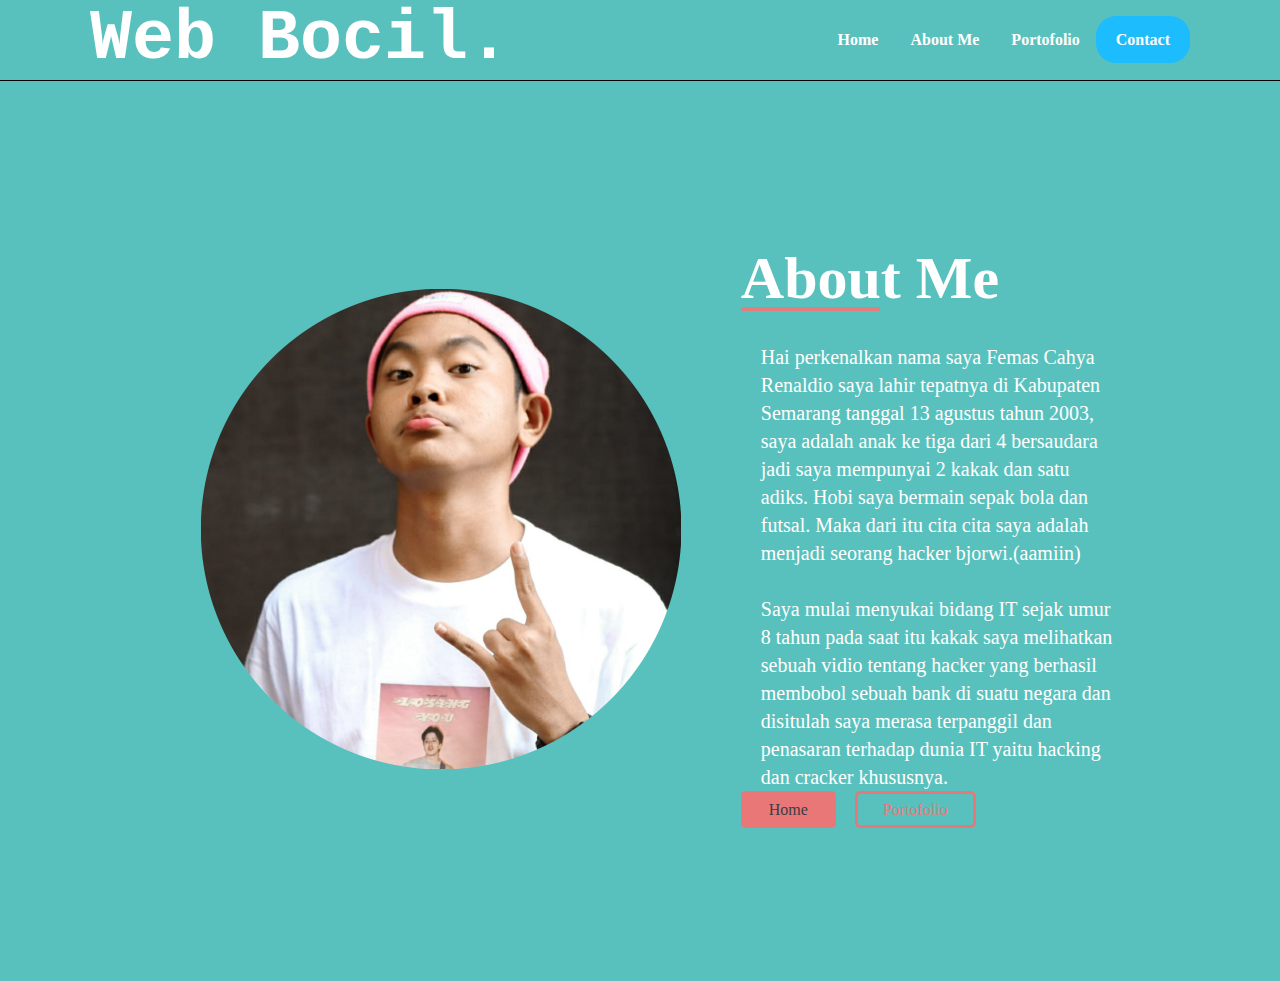
<file: aboutme.html>
<!DOCTYPE html>
<html lang="en">
<head>
    <meta charset="UTF-8">
    <meta http-equiv="X-UA-Compatible" content="IE=edge">
    <meta name="viewport" content="width=device-width, initial-scale=1.0">
    <title>About Me</title>
    <link rel="stylesheet" href="style.css">
</head>
<body>
    <nav>
        <div class="wrapper">
            <div class="logo"><a href="index.html">Web Bocil.</a></div>
            <div class="menu">
                <ul>
                    <li><a href="index.html">Home</a></li>
                    <li><a href="aboutme.html">About Me</a></li>
                    <li><a href="Portofolio.html">Portofolio</a></li>
                    <li><a href="contact.html" class="tbl-biru">Contact</a></li>
                    
                </ul>
            </div>
        </div>
    </nav>
    <div class="main">
        <div class="img">
        <img src="fotoku.png">
    </div>
    <div class="text">
        <h1> About Me</h1>
        <p>Hai perkenalkan nama saya Femas Cahya Renaldio saya lahir tepatnya di Kabupaten Semarang tanggal 13 agustus tahun 2003, saya adalah anak ke tiga dari 4 bersaudara jadi saya mempunyai 2 kakak dan satu adiks. Hobi saya bermain sepak bola dan futsal. Maka dari itu cita cita saya adalah menjadi seorang hacker bjorwi.(aamiin)
            <br><br>
            Saya mulai menyukai bidang IT sejak umur 8 tahun pada saat itu kakak saya melihatkan sebuah vidio tentang hacker yang berhasil membobol sebuah bank di suatu negara dan disitulah saya merasa terpanggil dan penasaran terhadap dunia IT yaitu hacking dan cracker khususnya.
        </p>
        <div class="button">
            <a href="index.html" class="btn btn1">Home</a>
            <a href="portofolio.html" class="btn btn2">Portofolio</a>
        </div>
    </div>
    
    
</body>
</html>
</file>
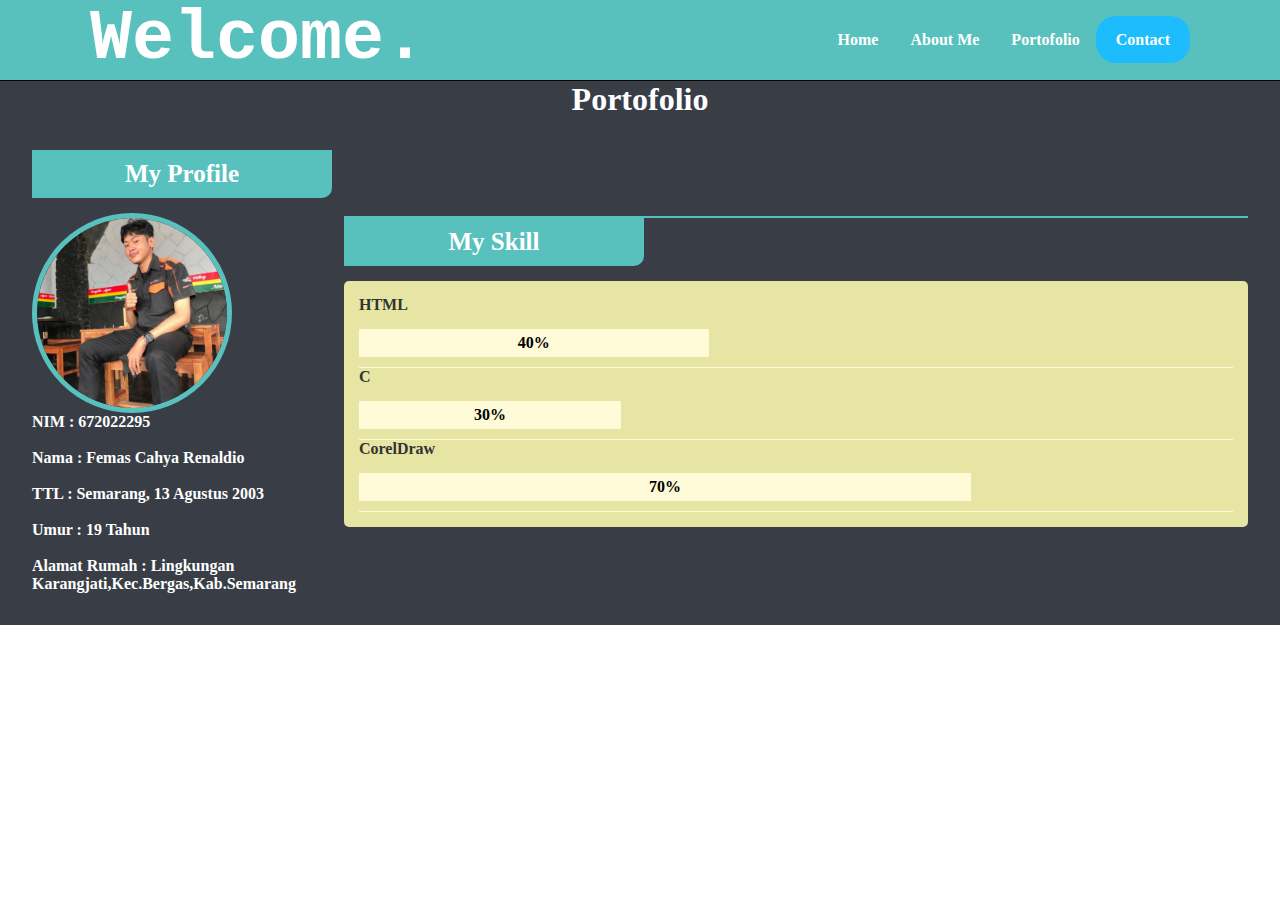
<file: portofolio.html>
<!DOCTYPE html>
<html lang="en">
<head>
    <meta charset="UTF-8">
    <meta http-equiv="X-UA-Compatible" content="IE=edge">
    <meta name="viewport" content="width=device-width, initial-scale=1.0">
    <title>Portofolio</title>
    <link rel="stylesheet" href="style.css">
</head>
<body>
    <nav>
        <div class="wrapper">
            <div class="logo"><a href="index.html">Welcome.</a></div>
            <div class="menu">
                <ul>
                    <li><a href="index.html">Home</a></li>
                    <li><a href="aboutme.html">About Me</a></li>
                    <li><a href="Portofolio.html">Portofolio</a></li>
                    <li><a href="contact.html" class="tbl-biru">Contact</a></li>
                    
                </ul>
            </div>
        </div>
    </nav>
    <div class="porto">
    <div class="container">
        <center>
            <h1>Portofolio</h1>
            <table class="table-container">
            <tr>
                <td class="profile">
                <h1 class="title">My Profile</h1>
    </div>
    <div>
        <img src="profil.png" width="250"heighr="150">
        <span>
            <br>NIM            : 672022295</br>
            <br>Nama           : Femas Cahya Renaldio</br>
            <br>TTL            : Semarang, 13 Agustus 2003</br>
            <br>Umur           : 19 Tahun</br>
            <br>Alamat Rumah   : Lingkungan Karangjati,Kec.Bergas,Kab.Semarang</br>
           

        </span>
    </div>
</td>

<td class="skill">
    <hr>
    <h1 class="title">My Skill</h1>
    <div class="content">
        <ul>
         <li>
            HTML
            <div class="level" style="width:40% ;">
                40%
            </div>
         </li>
         <li>
            C
            <div class="level" style="width:30% ;">
                30%
            </div>
         </li>   
         <li>
            CorelDraw
            <div class="level" style="width:70% ;">
                70%
            </div>
         </li>
        </ul>
    </div>
</td>
</tr>


    </table>
</td>

    
</body>
</html>
</file>
<file: style.css>
*{
    text-decoration: none;
    margin: 0px;
    padding: 0px;
}

body{
    margin: 0px;
    padding: 0px;
    font-family: 'Open Sans',sans-serif;
}

.wrapper {
    width: 1100px;
    margin: auto;
    position: relative;

}

.logo a {
    font-size: 70px;
    font-weight: bold;
    float: left;
    font-family: Courier;
    color: #FFFFFF;
}

.menu {
    float: right;
}

nav {
    width: 100%;
    margin: auto;
    display: flex;
    line-height: 80px;
    position: sticky;
    position: -webkit-sticky;
    top: 0;
    background: #59C1BD;
    z-index: 1;
    border-bottom: 1px solid;
}

nav ul{
    list-style-type: none;
    margin: 0;
    padding: 0;
    overflow: hidden;    
}

nav ul li {
    float: left;
}

nav ul li a{
    color: white;
    font-weight: bold;
    text-align: center;
    padding: 0px 16px 0px 16px;
    text-decoration: none;
}

nav ul li a:hover {
    text-decoration: underline;
}

section {
    margin: auto;
    display: flex;
    margin-bottom: 50px;   
}

.kolom {
    margin-top: 50px;
    margin-bottom: 50px;
}

.kolom .deskripsi {
    font-size: 20px;
    font-weight: bold;
    font-family: 'comic sans-ms';
    color: #E97777;
}

h2 {
    font-family: 'comic sans ms';
    font-weight: 800;
    font-size: 45px;
    margin-bottom: 20px;
    color: #E97777;
    width: 100%;
    line-height: 50px;
}

a.tbl-biru {
    background:#1dbcfd;
    border-radius: 20px;
    margin-top: 20px;
    padding: 15px 20px 15px 20px;
    color: #FFFFFF;
    cursor: pointer;
    font-weight: bold;
}

a.tbl-biru:hover {
    background:#E6E5A3;
    text-decoration: none;   
}

a.tbl-pink {
    background:#E97777;
    border-radius: 20px;
    margin-top: 20px;
    padding: 15px 20px 15px 20px;
    color: #FFFFFF;
    cursor: pointer;
    font-weight: bold;
}

a.tbl-pink:hover {
    background: #393E46;
    text-decoration: none;
}

p {
    margin: 10px 0px 10px 0px;
    padding: 10px 0px 10px 0px;
}

.tengah {
    text-align: center;
    width: 100%;
}

#contact {
    background: #dedede;
    padding: 50px 0px 50px 0px;
}

.footer {
    width: 100%;
    position: relative;
    display: flex;
    flex-wrap: wrap;
    margin: auto;
}

h3 {
    font-family: 'comic sans ms';
    font-weight: 800;
    font-size: 30px;
    margin-bottom: 20px;
    color: #393E46;
    width: 100%;
    line-height: 50px;
}

#copyright {
    text-align: center;
    width: 100%;
    padding: 20px 0px 20px 0px;
    margin-top: 40px;

}

*{
    padding: 0;
    margin: 0;
    box-sizing: border-box;
    font-family: 'Poppins';
}
.main {
    width: 100%;
    height: 100vh;
    background-color: #59C1BD;
    padding: 0 11%;
    display: flex;
    align-items: center;
    justify-content: space-between;
    font-family: 'Poppins';
}
.img img{
    width: 600px;
    padding: 0 10%;
}

.text h1{
    font-size: 60px;
    color: #FFFFFF;
    position: relative;
   
}
.text h1::after{
    position: absolute;
    content: "";
    width: 35%;
    height: 4px;
    background-color: #e67d7d;
    left: 0;
    bottom: 2px;
}

.text p {
    font-size: 20px;
    color: #FFFFFF;
    line-height: 28px;
    margin: 20px 20px 0;
    max-width: 550;
}

.btn {
    padding: 7px 25px;
    border: 3px solid #E97777;
    border-radius: 5px;
    color: #E97777;
    text-decoration: none;
    margin-right: 15px;
    transition: all .5s ease;
}

.btn:hover{
    background-color: #E97777;
    color: #393E46;
}

.btn1 {
    background-color: #E97777;
    color: #393E46;
}
.btn1:hover {
    color: #E97777;
    background-color: transparent;
}

.porto {
    background-color: #393E46;
    background-size: cover;
    margin: 0;
    font-family: Helvetica;
    color:#FFFFFF;
}

.container {
    width: 100%;
    margin-left: auto;
    margin-right: auto;
    margin-top: auto;
    font-weight: bold;
    font-family: courier;   
}
.table-container {
    width: 100%;
}

.title {
    background-color: #59C1BD;
    color: #FFFFFF;
    display: inline-block;
    padding: 10px 20px;
    margin: 0;
    border-bottom-right-radius: 10px;
    margin-bottom: 15px ;
    font-size: 25px;
    min-width: 300px;
    text-align: center;
}

hr {
    margin: 0;
    border: solid 1px #59C1BD;
}
.profile {
    width: 30px;
}
.profile img {
    width: 200px;
    border-radius: 60%;
    border:5px solid #59C1BD;
    float:left;
    margin-right: 110px;
    margin-top: auto;
}
.table-container {
    vertical-align: top;
    padding: 30px;
}
.skill {
    margin-top: auto;

}
.skill .content {
    background-color: #E6E5A3;
    color: #333333;
    padding: 15px;
    border-radius: 5px;
    margin-top: auto;
    margin-right: auto;
}
.skill ul {
    margin: 0;
    list-style: none;

}
.skill li {
    padding-top: 10;
    padding-bottom: 10px;
    border-bottom:solid 1px #FFFAD7 ;
}
.skill .level {
    background-color: #FFFAD7;
    color: black;
    padding: 5px;
    text-align: center;
    margin-top: 15px;
}
.title2 {
    margin-top: 15px;
    margin-right: 15px;
    background-color: #59C1BD;
    border-bottom: solid 1px #e67d7d;
}
.contact {
    margin: 0;
    line-height: 1;
    display: flex;
    height: 100vh;
    flex-direction: column;
    align-items: center;
    justify-content: center;
    background: rgba(255, 255, 255, 0.866);
    width: 100%;
    padding: 0;
    box-shadow: 0 0px 2.2px rgba(0, 0, 0, 0.028), 0 0px 5.3px rgba(0, 0, 0, 0.04), 0 0px 10px rgba(0, 0, 0, 0.05);
    margin-top: 8%;
    margin-left: 8%;
    margin-right: -8%;
}

h22 {
    background: #1dbcfd;
    color: rgba(255, 255, 255, 0.866);
    letter-spacing: 0.1rem;
    padding: 1rem;
    cursor: default;
    margin-left: 3%;
}

form,
input,
textarea,
button {
    font-family: inherit;
    font-size: initial;
}

.form-group label {
    display: block;
    margin: 2rem 0 0.5rem 0;
}

.form-group input[type="text"],
.form-group input[type="email"],
.form-group textarea {
    width: 100%;
    padding: 10px;
    border: 1px solid rgba(0, 0, 0, 0.2);
    outline: 0;
    transition: border 0.15s;
}

.form-group input[type="text"],
.form-group input[type="email"] {
    height: 4.6rem;
}

.form-group textarea {
    resize: vertical;
}

.submit {
    background: #1dbcfd;
    color: white;
    font-weight: bold;
    margin-top: 1rem;
    padding: 1rem 1.5rem;
    border: none;
    cursor: pointer;
    transition:  0.15s;
}

.submit:hover {
    background: rgba(173, 216, 230, 1);
    color: rgb(83, 83, 83);
}


.form-group input[type="text"]:focus,
.form-group input[type="email"]:focus,
.form-group textarea:focus {
    border: 1px solid #1dbcfd;
}
</file>
